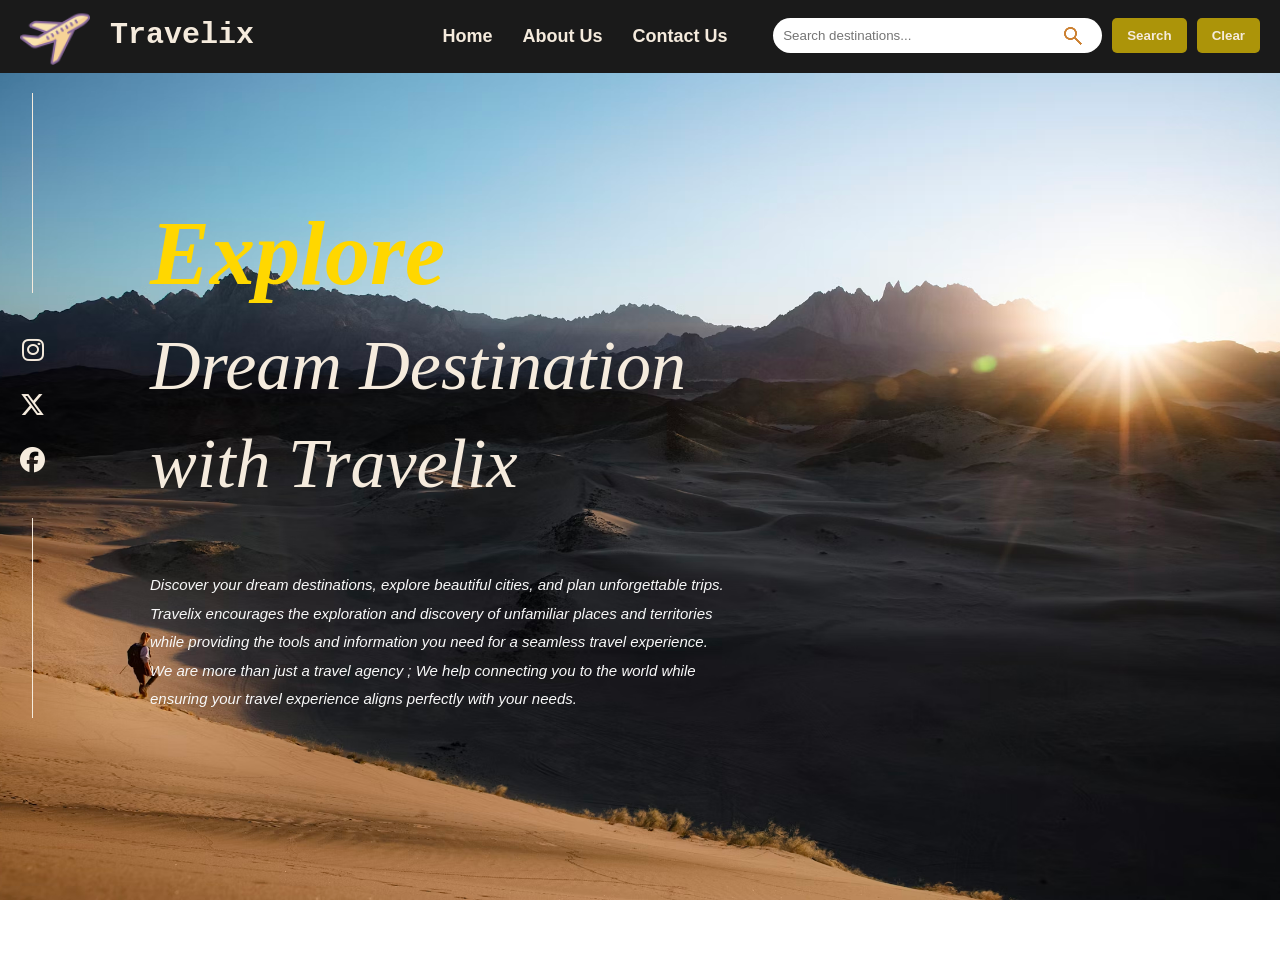
<file: index.html>
<!DOCTYPE html>
<html lang="en">
<head>
    <meta charset="UTF-8">
    <meta name="viewport" content="width=device-width, initial-scale=1.0">
    <link href="https://fonts.googleapis.com/css2?family=Great+Vibes&display=swap" rel="stylesheet">
    <link href="https://cdnjs.cloudflare.com/ajax/libs/font-awesome/6.5.0/css/all.min.css" rel="stylesheet">
    <link rel="stylesheet" href="style.css">
    <title>Travelix</title>
</head>
<body>

    
    <header>
        <!-- Logo -->
        <div class="logo">
            <img src="images/Travelix_logo.png" alt="Travelix Logo">
            <h1>Travelix</h1>
        </div>
        
        <!-- Navigation Links -->
        <nav class="nav_items">
            <ul>
                <li><a href="index.html">Home</a></li>
                <li><a href="about.html">About Us</a></li>
                <li><a href="contact.html">Contact Us</a></li>
            </ul>
        </nav>

        <!-- Search Bar -->
        <form class="search_bar">
            <div class="search_input_container">
                <img src="images/search_button.png" alt="search button">
                <input type="text" placeholder="Search destinations...">
            </div>

        <!-- Search & Clear Buttons -->
            <button type="submit">Search</button>
            <button type="reset">Clear</button>
        </form>

    </header>

    <main>
        <!-- Home Section -->
        <section id="home">
            <aside class="social_links">
                <a href="#instagram"><i class="fa-brands fa-instagram"></i></a>
                <a href="#twitter"><i class="fa-brands fa-x-twitter"></i></a>
                <a href="#facebook"><i class="fa-brands fa-facebook"></i></a>
            </aside>
            <h1><span class="explore">Explore</span><br>Dream Destination<br>with Travelix</h1>
            <p>
                Discover your dream destinations, explore beautiful cities, and plan unforgettable trips.<br>
                Travelix encourages the exploration and discovery of unfamiliar places and territories<br>
                while providing the tools and information you need for a seamless travel experience.<br>
                We are more than just a travel agency ; We help connecting you to the world while<br>
                ensuring your travel experience aligns perfectly with your needs.
            </p>

            <div id="search-results" class="card-container"></div>

        </section>
    </main>

     <script src="script.js"></script>
</body>
</html>
</file>
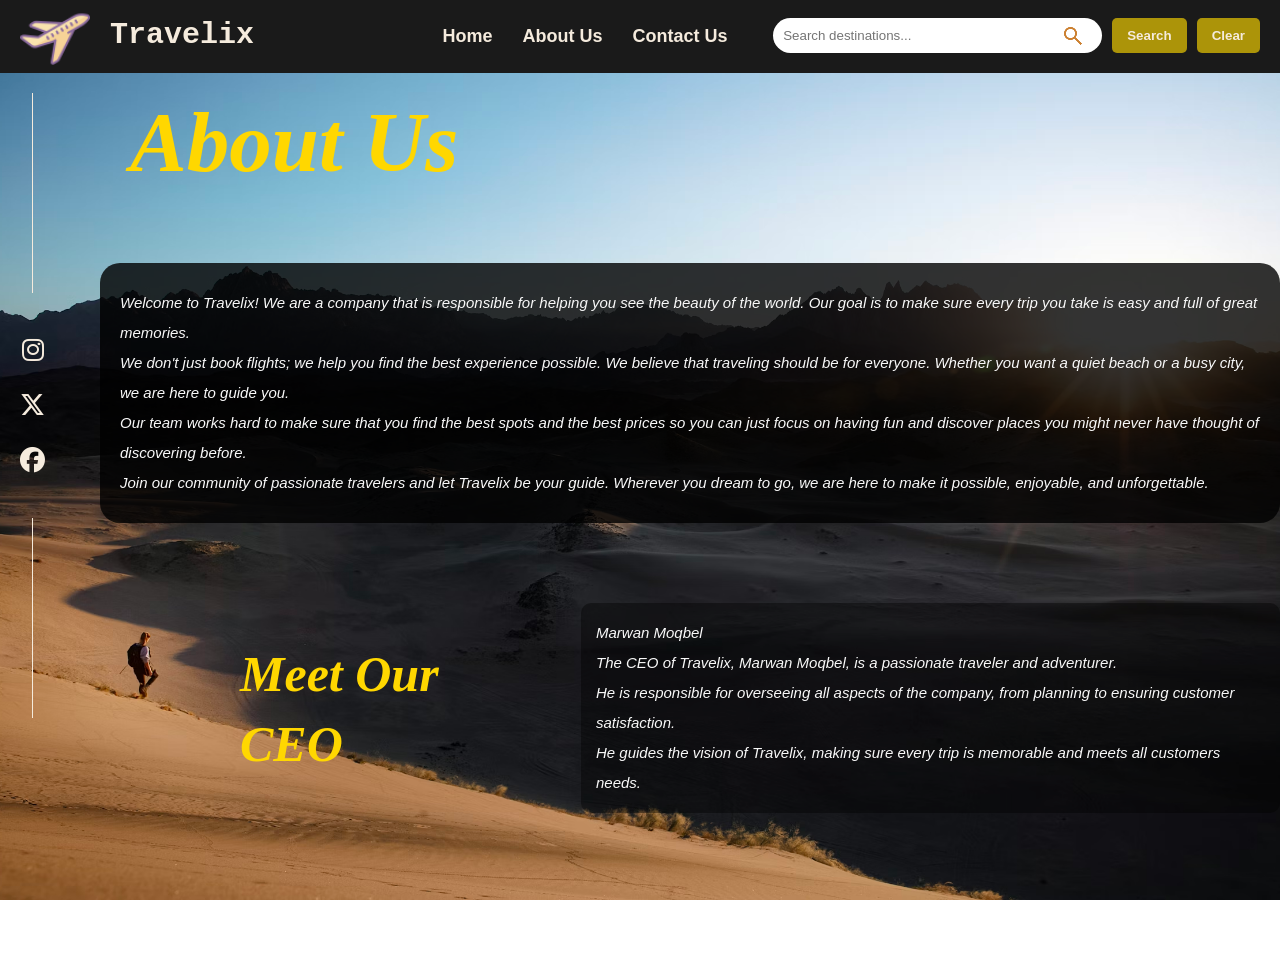
<file: about.html>
<!DOCTYPE html>
<html lang="en">
<head>
    <meta charset="UTF-8">
    <meta name="viewport" content="width=device-width, initial-scale=1.0">
    <link href="https://fonts.googleapis.com/css2?family=Great+Vibes&display=swap" rel="stylesheet">
    <link href="https://cdnjs.cloudflare.com/ajax/libs/font-awesome/6.5.0/css/all.min.css" rel="stylesheet">
    <link rel="stylesheet" href="style.css">
    <title>Travelix</title>
</head>
<body>

    
    <header>
        <!-- Logo -->
        <div class="logo">
            <img src="images/Travelix_logo.png" alt="Travelix Logo">
            <h1>Travelix</h1>
        </div>

        <!-- Navigation Links -->
        <nav class="nav_items">
            <ul>
                <li><a href="index.html">Home</a></li>
                <li><a href="about.html">About Us</a></li>
                <li><a href="contact.html">Contact Us</a></li>
            </ul>
        </nav>

        <!-- Search Bar -->
        <form class="search_bar" >
            <div class="search_input_container">
                <img src="images/search_button.png" alt="search button">
                <input type="text" placeholder="Search destinations...">
            </div>
            <button type="submit">Search</button>
            <button type="reset">Clear</button>
        </form>

    </header>

    <main>
        <!-- About Us Section -->
        <section id="about">
            <aside class="social_links">
                <a href="#instagram"><i class="fa-brands fa-instagram"></i></a>
                <a href="#twitter"><i class="fa-brands fa-x-twitter"></i></a>
                <a href="#facebook"><i class="fa-brands fa-facebook"></i></a>
            </aside> 

            <div class="about-content">
                <h1>About Us</h1>
                <p>
                    Welcome to Travelix! We are a company that is responsible for helping you see the beauty of the world. 
                    Our goal is to make sure every trip you take is easy and full of great memories.<br> We don't just book flights; 
                    we help you find the best experience possible.
                    We believe that traveling should be for everyone. Whether you want a quiet beach or a busy city, we are here to 
                    guide you.<br> Our team works hard to make sure that you find the best spots and the best prices so you can just focus on having fun 
                    and discover places you might never have thought of discovering before.<br>
                    Join our community of passionate travelers and let Travelix be your guide. Wherever you dream to go, we are here to make it 
                possible, enjoyable, and unforgettable.
                </p>
            </div>

            <div class="creator-content">
                <h2>Meet Our CEO</h2>
                <p>
                    <span>Marwan Moqbel</span><br> The CEO of Travelix, Marwan Moqbel, is a passionate traveler and adventurer.<br>
                    He is responsible for overseeing all aspects of the company, from planning to ensuring customer 
                    satisfaction.<br>He guides the vision of Travelix, making sure every trip is memorable and meets all customers needs.
                </p>
            </div>
            
            <div id="search-results" class="card-container"></div>

        </section>
    </main>

     <script src="script.js"></script>
</body>
</html>
</file>
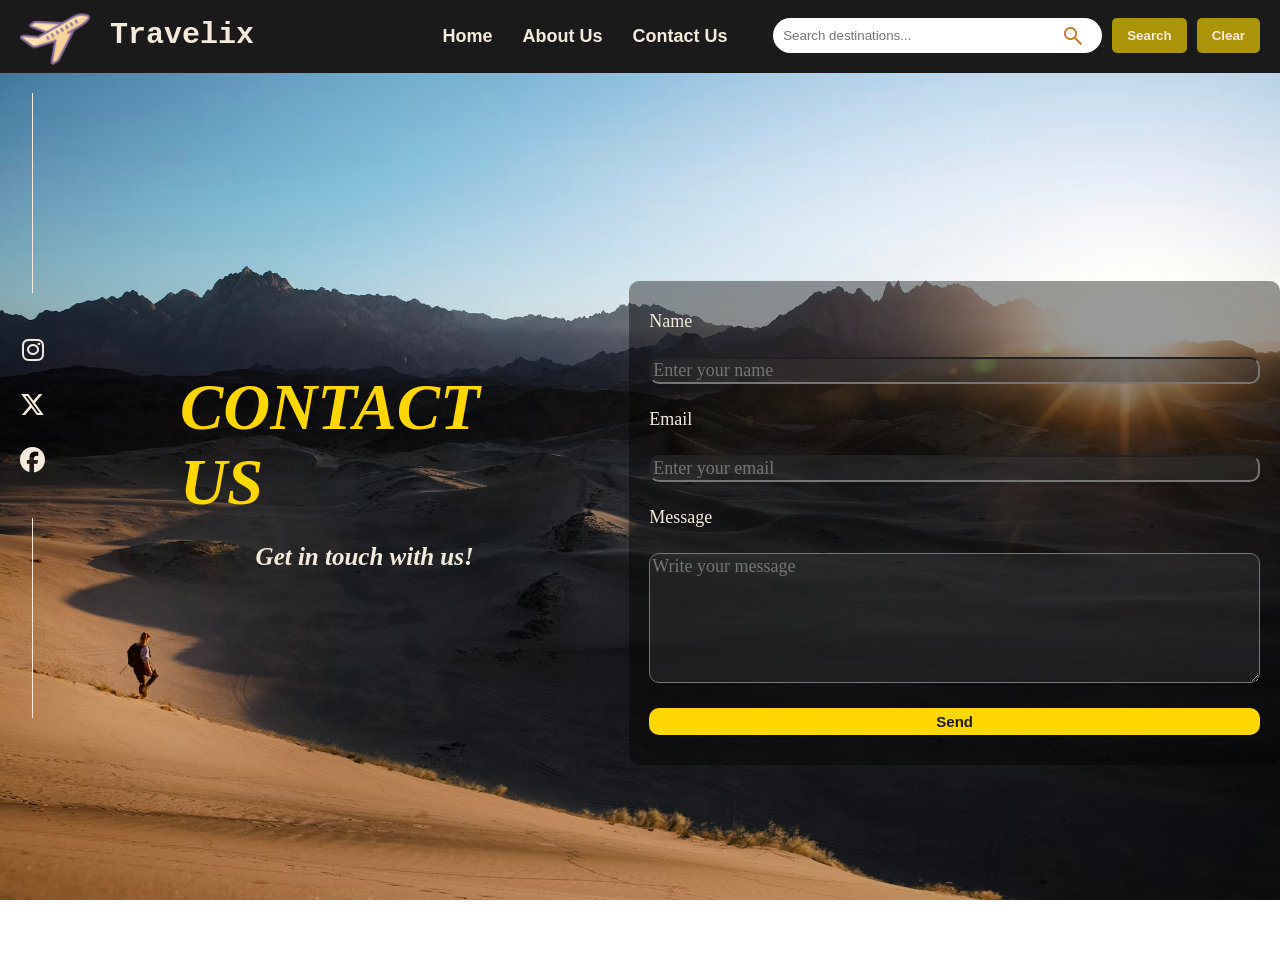
<file: contact.html>
<!DOCTYPE html>
<html lang="en">
<head>
    <meta charset="UTF-8">
    <meta name="viewport" content="width=device-width, initial-scale=1.0">
    <link href="https://fonts.googleapis.com/css2?family=Great+Vibes&display=swap" rel="stylesheet">
    <link href="https://cdnjs.cloudflare.com/ajax/libs/font-awesome/6.5.0/css/all.min.css" rel="stylesheet">
    <link rel="stylesheet" href="style.css">
    <title>Travelix</title>
</head>
<body>

    
    <header>
        <!-- Logo -->
        <div class="logo">
            <img src="images/Travelix_logo.png" alt="Travelix Logo">
            <h1>Travelix</h1>
        </div>

        <!-- Navigation Links -->
        <nav class="nav_items">
            <ul>
                <li><a href="index.html">Home</a></li>
                <li><a href="about.html">About Us</a></li>
                <li><a href="contact.html">Contact Us</a></li>
            </ul>
        </nav>

        <!-- Search Bar -->
        <form class="search_bar">
            <div class="search_input_container">
                <img src="images/search_button.png" alt="search button">
                <input type="text" placeholder="Search destinations...">
            </div>
            <button type="submit">Search</button>
            <button type="reset">Clear</button>
        </form>

    </header>

    <main>
        <!-- Contact Section -->
        <section id="contact">
            <aside class="social_links">
                <a href="#instagram"><i class="fa-brands fa-instagram"></i></a>
                <a href="#twitter"><i class="fa-brands fa-x-twitter"></i></a>
                <a href="#facebook"><i class="fa-brands fa-facebook"></i></a>
            </aside>

            <div class="contact-content">
                <h1>CONTACT US</h1>
                <p> Get in touch with us!</p>
            </div>

            <form class="contact-form">
                <label>Name</label>
                <input type="text" placeholder="Enter your name" required>

                <label>Email</label>
                <input type="email" placeholder="Enter your email" required>

                <label>Message</label>
                <textarea placeholder="Write your message" required></textarea>

                <button type="submit">Send</button>
            </form>

            <div id="search-results" class="card-container"></div>

        </section>
    </main>

     <script src="script.js"></script>
</body>
</html>
</file>
<file: style.css>
* {
    scroll-behavior: smooth;
    box-sizing: border-box;
}

/* HTML DESIGN */

body {
    margin: 0;
    padding: 0;
    font-family: Arial, sans-serif;
    background-image: url(images/Travelix_home_img.jpg);
    background-size: cover;
    background-position: center;
    background-repeat: no-repeat;
    background-attachment: fixed;
    color: rgb(15, 14, 1);
}

header {
    display: flex;
    justify-content: center; 
    padding: 10px;
    background-color: #1a1a1a;
}

.nav_items ul {
    display: flex;
    list-style: none;
    gap: 20px;
    margin-left: -150px;
}

.nav_items ul li {
    display: inline-block;
    margin: 0 5px;
}

.nav_items a {
    text-decoration: none;
    color: #F5EBDD;
    font-weight: bold;
    font-size: 18px;
}

.nav_items a:hover {
    color: #FFD700;
}

.logo {
    position: absolute;
    left: 20px;
    top: -3px;
    display: flex;
    align-items: center;
    gap: 20px;
}

.logo img {
    width: 70px;
}

.logo h1 {
    color: #F5EBDD;
    font-weight: bold;
    font-size: 30px;
    font-family: Inconsolata, monospace;
    margin: 0;
    position: relative;
    top: 3px;
}

.search_bar {
    position: absolute;
    display: flex;
    right: 20px;
    top: 18px;
    gap: 10px;
}

.search_bar input {
    padding: 10px 150px 10px 10px;
    border: none;
    border-radius: 30px;
}

.search_bar img {
    position: absolute;
    right: 175px;
    top: 6px;
    filter: invert(71%) sepia(100%) saturate(749%) hue-rotate(1deg) brightness(101%) contrast(101%);
    opacity: 0.8;
}

.search_bar button {
    padding: 5px 15px;
    border: none;
    border-radius: 5px;
    background: #ffd900a3;
    color: #F5EBDD;
    font-weight: bold;
    cursor: pointer;
}

.search_bar button:hover {
    background: #FFD700;
    color: #1a1a1a;
}

section {
    position: relative;
    height: 100vh;
}

.social_links {
    position: absolute;
    flex-direction: column;
    align-items: center;
    top: 20px;
    left: 20px;
    display: flex;
    gap: 30px;
    color: #f5dde4;
}

.social_links i {
    color: #F5EBDD;
    font-size: 25px;
}

.social_links i:hover {
    color: #FFD700;
}

.social_links::before,
.social_links::after {
    content: "";
    width: 1px;
    height: 200px;
    background-color: #F5EBDD;
}

.social_links::before {
    margin-bottom: 15px;
}

.social_links::after {
    margin-top: 15px;
}

#home {
    display: flex;
    flex-direction: column;
    justify-content: flex-start;
    align-items: flex-start;
    padding: 60px 0px 0px 150px;
    gap: 20px;
}


#home h1{
    font-family: 'Montserrat';
    font-size: 70px;
    font-style: oblique;
    color: #F5EBDD;
    font-weight: 500;
    line-height: 1.4;
}

.explore {
    color: #FFD700;
    font-size: 90px;
    font-family: Georgia, 'Times New Roman', Times, serif;
    font-weight: bolder;
    font-style: oblique;
}

#home p {
    font-size: 15px;
    font-weight: bolder;
    font-style: italic;
    font-family: 'Montserrat', sans-serif;
    font-weight: 300;
    color: #f8f8f8;
    line-height: 1.9;
    margin-top: -20px;
}

.about-content {
    display: flex;
    flex-direction: column;
    justify-content: flex-start;
    align-items: flex-start;
    padding: 0px 0px 0px 100px;
}

.about-content h1 {
    font-family: Georgia, 'Times New Roman', Times, serif;
    font-size: 85px;
    font-style: oblique;
    color: #FFD700;
    font-weight: bolder;
    margin-top: 10px;
    margin-left: 30px;
    line-height: 1.4;

}

.about-content p {
    text-align: left;
    font-size: 15px;
    font-weight: bolder;
    font-style: italic;
    font-family: 'Montserrat', sans-serif;
    font-weight: 300;
    color: #f8f8f8;
    margin-top: -10px;
    line-height: 2.0;
    border-radius: 20px;
    background-color: rgba(0, 0, 0, 0.8);
    padding: 25px 20px;
}

.creator-content {
    display: flex;
    align-items: flex-start;
    padding: 60px 0px 0px 240px;
    gap: 50px;
}

.creator-content h2 {
    font-family: Georgia, 'Times New Roman', Times, serif;
    font-size: 50px;
    font-style: oblique;
    color: #FFD700;
    font-weight: bolder;
    line-height: 1.4;
}

.creator-content p {
    text-align: left;
    font-size: 15px;
    font-weight: bolder;
    font-style: italic;
    font-family: 'Montserrat', sans-serif;
    font-weight: 300;
    color: #f8f8f8;
    margin-top: 5px;
    line-height: 2.0;
    border-radius: 10px;
    background-color: rgba(0, 0, 0, 0.4);
    padding: 15px 15px;
}

#contact {
    display: flex;
    align-items: center;
    padding-left: 180px;
    gap: 80px;
}

#contact h1 {
    font-family: Georgia, 'Times New Roman', Times, serif;
    font-size: 65px;
    font-style: oblique;
    color: #FFD700;
    font-weight: bolder;
    margin-top: -80px;
}

#contact p {
    font-family: Georgia, 'Times New Roman', Times, serif;
    font-size: 25px;
    font-style: oblique;
    color: #F5EBDD;
    font-weight: bolder;
    margin-top: -30px;
    text-align: center;
}

.contact-form {
    display: flex;
    flex-direction: column;
    gap: 25px;
    width: 700px;
    border-radius: 10px;
    padding: 30px 20px;
    background-color: rgba(0, 0, 0, 0.4);
}

.contact-form label {
    font-family: Georgia, 'Times New Roman', Times, serif;
    font-size: 18px;
    color: #F5EBDD;
}

.contact-form input{
    border-radius: 10px;
    font-size: 18px;
    font-family: Georgia, 'Times New Roman', Times, serif;
    background-color: rgba(57, 56, 56, 0.4);
    color: #FFD700;
}

.contact-form textarea {
    border-radius: 10px;
    font-size: 18px;
    font-family: Georgia, 'Times New Roman', Times, serif;
    background-color: rgba(57, 56, 56, 0.4);
    color: #FFD700;
    height: 130px;
}

.contact-form button {
    background-color: #FFD700;
    color: #1a1a1a;
    font-size: 15px;
    font-weight: bolder;
    border-radius: 10px;
    cursor: pointer;
    border: none;
    padding: 5px 10px;
}

/* JAVASCRIPT Design */

.card-container {
    display: flex;
    flex-direction: column;
    gap: 20px;
    position: absolute;
    top: 10px;
    right: 80px;
    margin-top: 10px;
}

.card-destination {
    width: 500px;
    border-radius: 30px;
    border: 1px solid #e6e5e4;
    overflow: hidden;
    background-color: rgba(0, 0, 0, 0.6);
}


.card-destination img {
    width: 100%;
    height: 200px;
}

.card-content {
    padding: 20px 20px;
    margin-top: -25px;

}

.card-content h3 {
    color: #FFD700;
    font-size: 23px;
    font-family: Georgia, 'Times New Roman', Times, serif;
    font-style: oblique;
    font-weight: bolder;
}

.card-content p {
    color: #f8f8f8;
    font-size: 40px;
    font-family: 'Montserrat', sans-serif;
    font-style: italic;
    font-weight: 300;
    margin: 0;
}

.no-results {
    color: #F5EBDD;
    font-style: italic;
    font-family: 'Montserrat', sans-serif;
    font-weight: 300;
}
</file>
